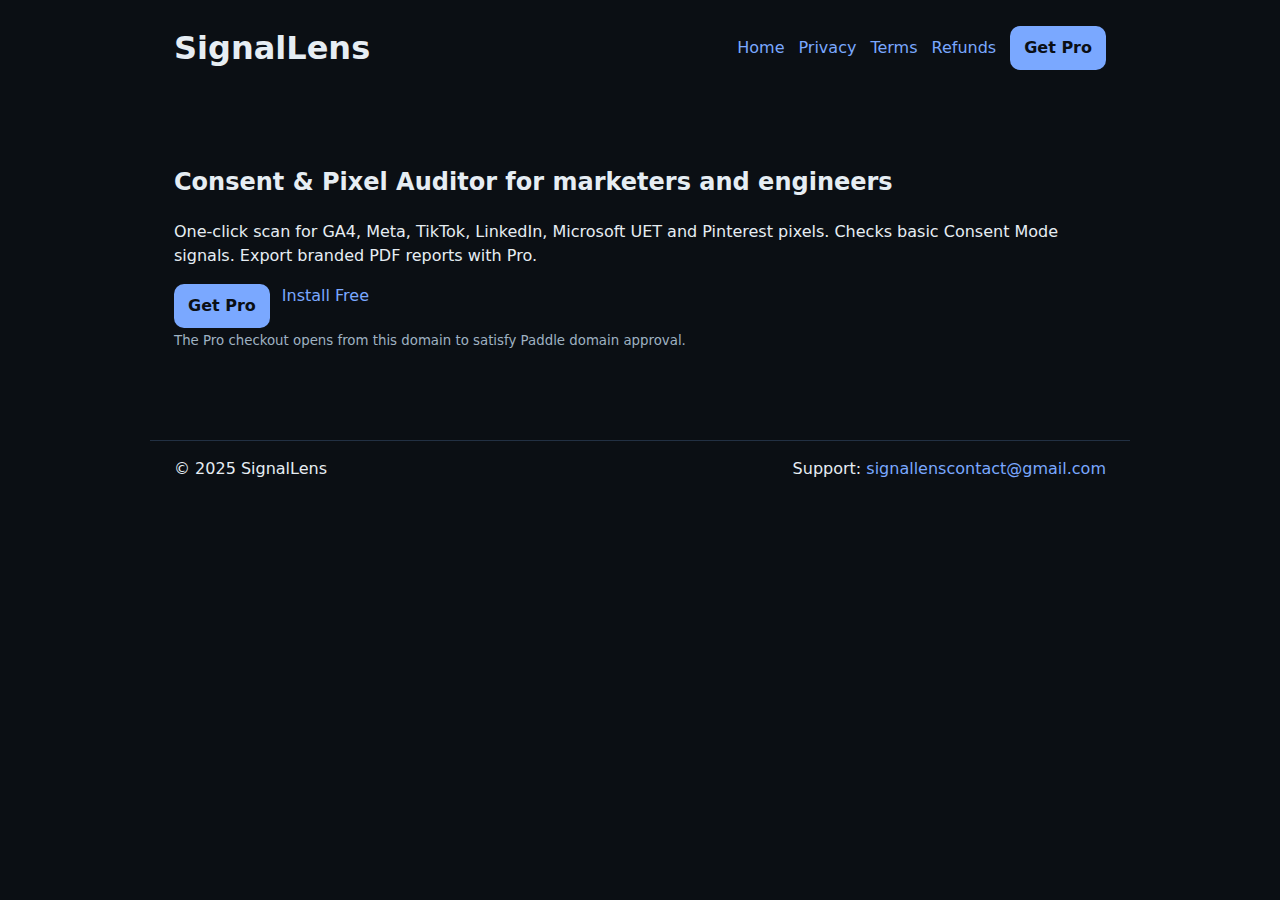
<file: index.html>
<!doctype html>
<html lang="en">
<head>
  <meta charset="utf-8">
  <meta name="viewport" content="width=device-width, initial-scale=1">
  <title>SignalLens — Consent & Pixel Auditor</title>
  <meta name="description" content="SignalLens is a Chrome DevTools extension that scans GA4, Meta, TikTok, LinkedIn, UET and Pinterest pixels, plus Consent Mode signals.">
  <link rel="stylesheet" href="styles.css">
</head>
<body>
  <header class="wrap">
    <h1>SignalLens</h1>
    <nav>
      <a href="index.html">Home</a>
      <a href="privacy.html">Privacy</a>
      <a href="terms.html">Terms</a>
      <a href="refund.html">Refunds</a>
      <a class="btn" href="buy.html">Get Pro</a>
    </nav>
  </header>

  <main class="wrap hero">
    <h2>Consent & Pixel Auditor for marketers and engineers</h2>
    <p>One-click scan for GA4, Meta, TikTok, LinkedIn, Microsoft UET and Pinterest pixels. Checks basic Consent Mode signals. Export branded PDF reports with Pro.</p>
    <div class="cta-row">
      <a class="btn" href="buy.html">Get Pro</a>
      <a class="link" href="https://chromewebstore.google.com/" target="_blank" rel="noreferrer">Install Free</a>
    </div>
    <small class="muted">The Pro checkout opens from this domain to satisfy Paddle domain approval.</small>
  </main>

  <footer class="wrap foot">
    <span>© 2025 SignalLens</span>
    <span>Support: <a href="mailto:signallenssupport@gmail.com">signallenscontact@gmail.com</a></span>
  </footer>
</body>
</html>
</file>
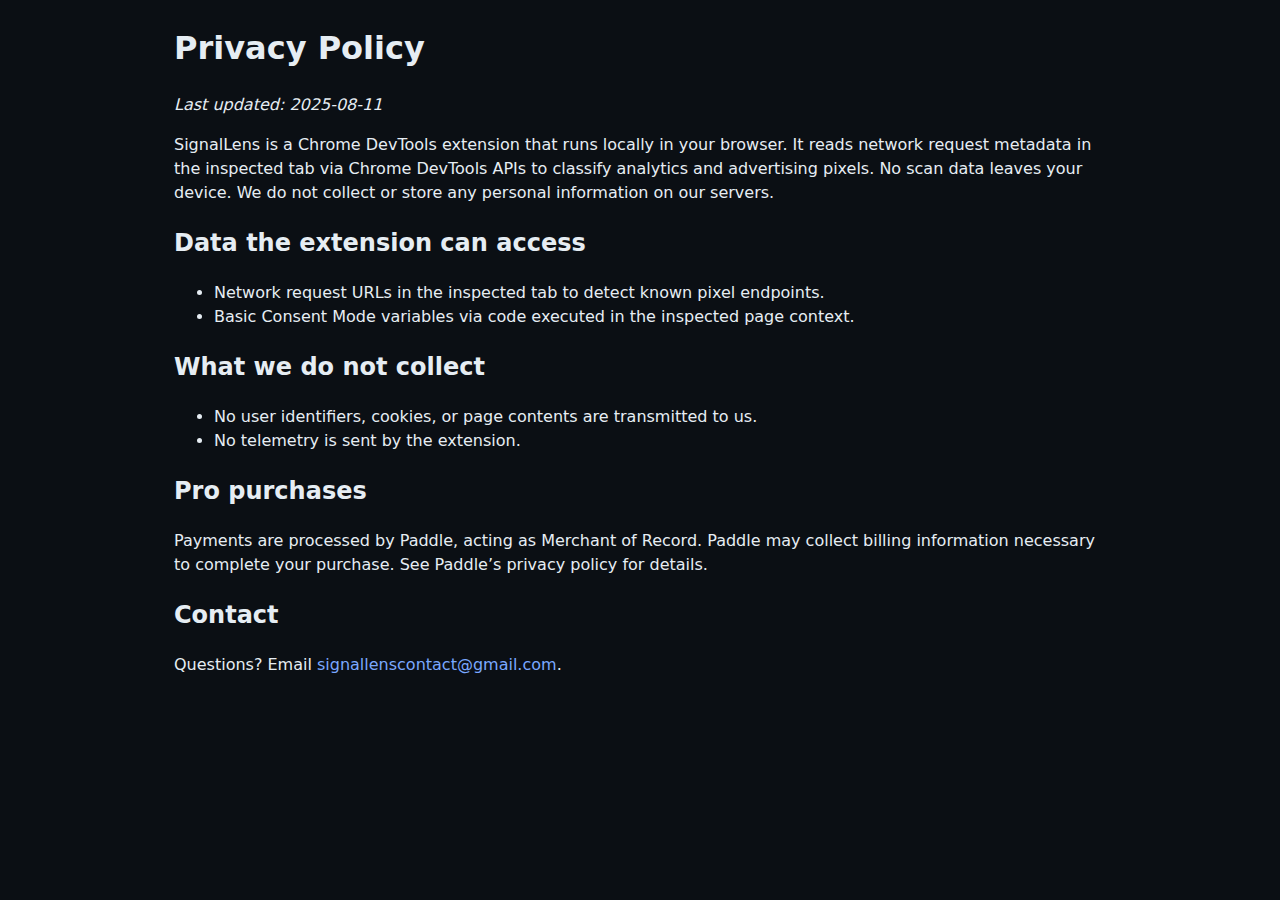
<file: privacy.html>
<!doctype html>
<html lang="en"><head><meta charset="utf-8"><meta name="viewport" content="width=device-width,initial-scale=1">
<title>SignalLens — Privacy Policy</title><link rel="stylesheet" href="styles.css"></head>
<body class="wrap doc">
<h1>Privacy Policy</h1>
<p><em>Last updated: 2025-08-11</em></p>

<p>SignalLens is a Chrome DevTools extension that runs locally in your browser. It reads network request metadata in the inspected tab via Chrome DevTools APIs to classify analytics and advertising pixels. No scan data leaves your device. We do not collect or store any personal information on our servers.</p>
<h2>Data the extension can access</h2>
<ul>
<li>Network request URLs in the inspected tab to detect known pixel endpoints.</li>
<li>Basic Consent Mode variables via code executed in the inspected page context.</li>
</ul>
<h2>What we do not collect</h2>
<ul>
<li>No user identifiers, cookies, or page contents are transmitted to us.</li>
<li>No telemetry is sent by the extension.</li>
</ul>
<h2>Pro purchases</h2>
<p>Payments are processed by Paddle, acting as Merchant of Record. Paddle may collect billing information necessary to complete your purchase. See Paddle’s privacy policy for details.</p>
<h2>Contact</h2>
<p>Questions? Email <a href="mailto:signallenscontact@gmail.com">signallenscontact@gmail.com</a>.</p>

</body></html>
</file>
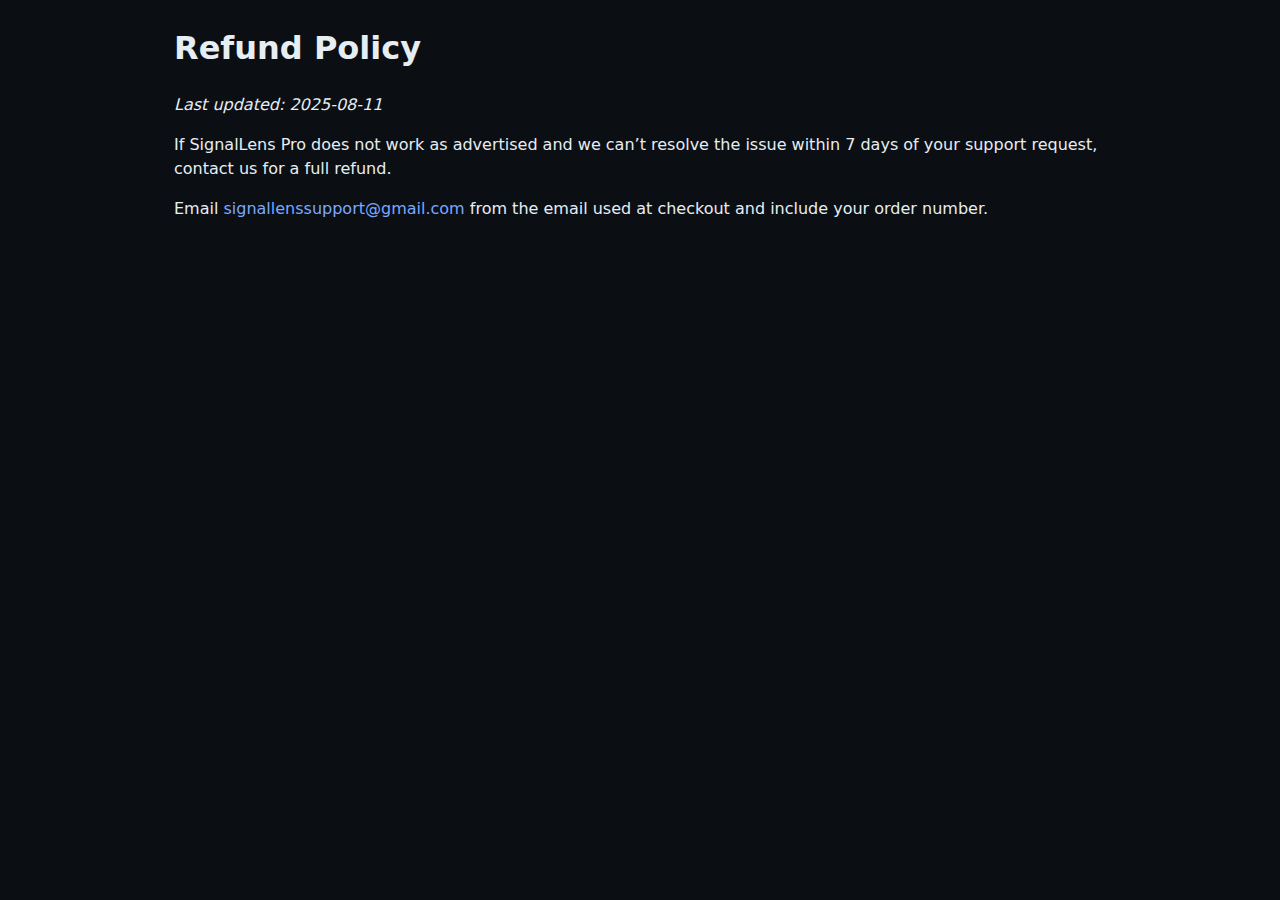
<file: refund.html>
<!doctype html>
<html lang="en"><head><meta charset="utf-8"><meta name="viewport" content="width=device-width,initial-scale=1">
<title>SignalLens — Refund Policy</title><link rel="stylesheet" href="styles.css"></head>
<body class="wrap doc">
<h1>Refund Policy</h1>
<p><em>Last updated: 2025-08-11</em></p>

<p>If SignalLens Pro does not work as advertised and we can’t resolve the issue within 7 days of your support request, contact us for a full refund.</p>
<p>Email <a href="mailto:signallenscontact@gmail.com">signallenssupport@gmail.com</a> from the email used at checkout and include your order number.</p>

</body></html>
</file>
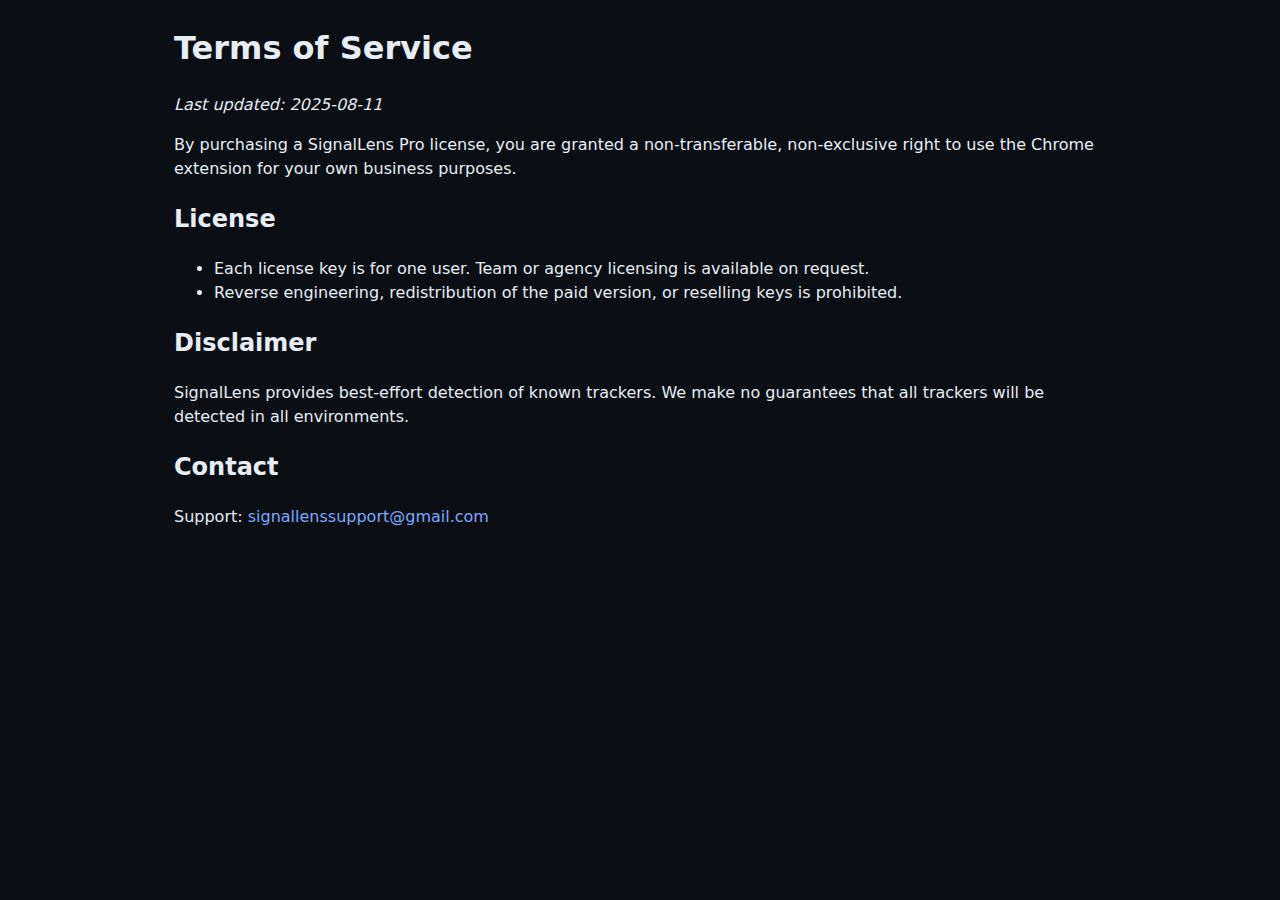
<file: terms.html>
<!doctype html>
<html lang="en"><head><meta charset="utf-8"><meta name="viewport" content="width=device-width,initial-scale=1">
<title>SignalLens — Terms of Service</title><link rel="stylesheet" href="styles.css"></head>
<body class="wrap doc">
<h1>Terms of Service</h1>
<p><em>Last updated: 2025-08-11</em></p>

<p>By purchasing a SignalLens Pro license, you are granted a non-transferable, non-exclusive right to use the Chrome extension for your own business purposes.</p>
<h2>License</h2>
<ul>
<li>Each license key is for one user. Team or agency licensing is available on request.</li>
<li>Reverse engineering, redistribution of the paid version, or reselling keys is prohibited.</li>
</ul>
<h2>Disclaimer</h2>
<p>SignalLens provides best-effort detection of known trackers. We make no guarantees that all trackers will be detected in all environments.</p>
<h2>Contact</h2>
<p>Support: <a href="mailto:signallenssupport@gmail.com">signallenssupport@gmail.com</a></p>

</body></html>
</file>
<file: styles.css>
:root{
  --bg:#0b0f14; --text:#e6edf3; --muted:#9fb2c2; --card:#121822; --accent:#7aa8ff; --border:#223043;
}
*{box-sizing:border-box} body{margin:0;background:var(--bg);color:var(--text);font:16px/1.5 system-ui,-apple-system,Segoe UI,Roboto,Helvetica,Arial}
.wrap{max-width:980px;margin:0 auto;padding:24px}
header.wrap{display:flex;align-items:center;gap:16px}
header h1{margin:0}
nav{margin-left:auto;display:flex;gap:14px;align-items:center}
a{color:var(--accent);text-decoration:none}
.btn{background:var(--accent);color:#0b0f14;padding:10px 14px;border-radius:10px;font-weight:700}
.hero{padding-top:48px;padding-bottom:48px}
.cta-row{display:flex;gap:12px;margin-top:12px}
.muted{color:var(--muted)}
.foot{display:flex;justify-content:space-between;border-top:1px solid var(--border);margin-top:40px;padding-top:16px}
.doc h1{margin-top:0}
.center{display:flex;flex-direction:column;align-items:center;justify-content:center;min-height:50vh}
</file>
